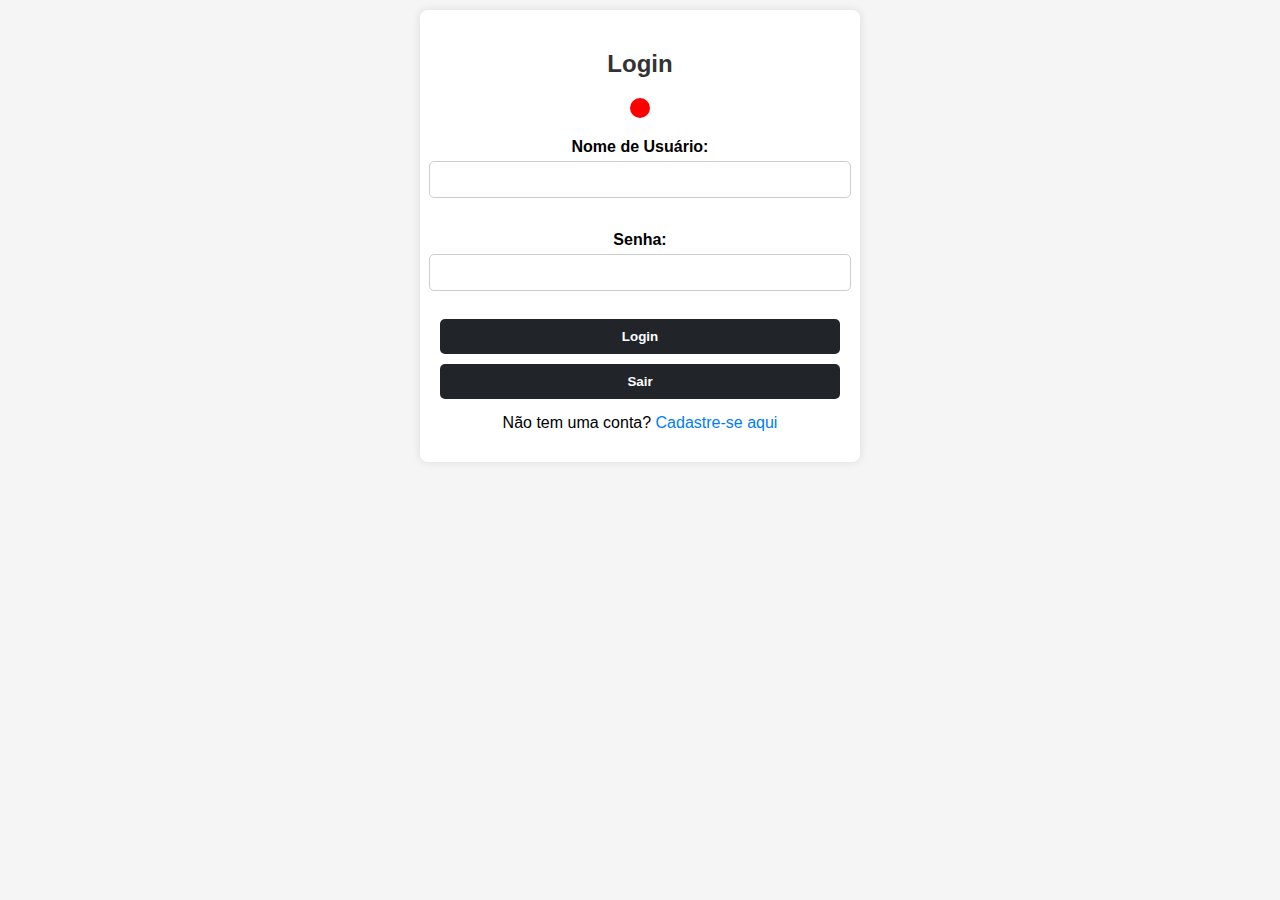
<file: pag/login.html>
<!DOCTYPE html>
<html>
<head>
    <title>Login</title>
    <link rel="stylesheet" href="/css/loRe.css">
</head>
<body>
    <div class="container">
        
        <h2>Login</h2>
        <div id="login"></div>
        <form id="login-form">
            <label for="username">Nome de Usuário:</label>
            <input type="email" id="username" required><br>
            <label for="password">Senha:</label>
            <input type="password" id="password" required><br>
            <input type="submit" value="Login">
        </form>
        <input type="button" value="Sair" onclick="Sair()">
        <p>Não tem uma conta? <a href="register.html">Cadastre-se aqui</a></p>
        
    </div>
    <script src="/js/login.js"></script>
</body>
</html>
</file>
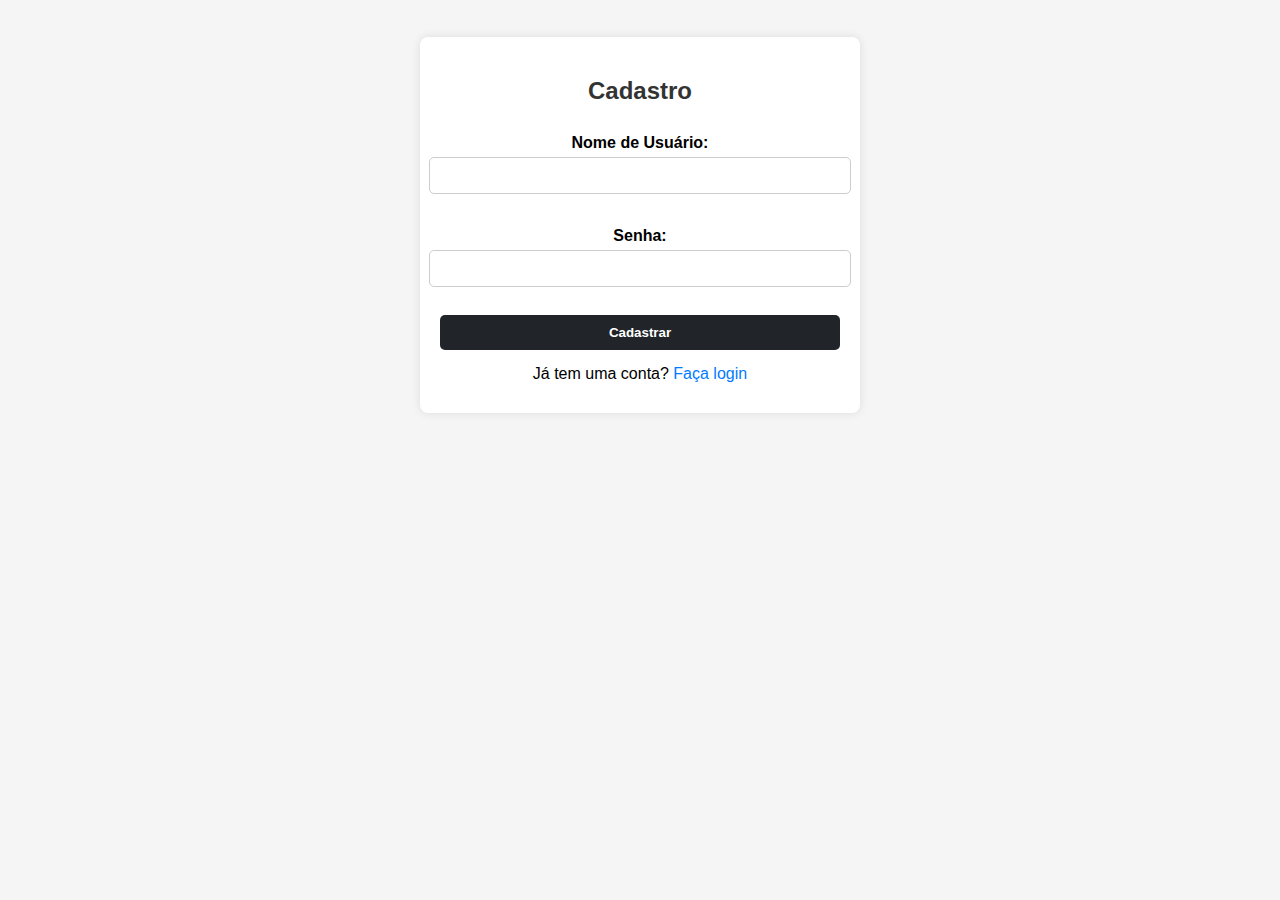
<file: pag/register.html>
<!DOCTYPE html>
<html>
<head>
    <title>Cadastro</title>
    <link rel="stylesheet" href="/css/loRe.css">
</head>
<body>
    <div class="container">
        <h2>Cadastro</h2>
        <form id="register-form">
            <label for="username">Nome de Usuário:</label>
            <input type="email" id="username" required><br>
            <label for="password">Senha:</label>
            <input type="password" id="password" required><br>
            <input type="submit" value="Cadastrar">
        </form>
        <p>Já tem uma conta? <a href="login.html">Faça login</a></p>
    </div>
    <script src="/js/register.js"></script>
</body>
</html>
</file>
<file: css/loRe.css>
/* Estilos para o corpo e o contêiner */
body {
    font-family: Arial, sans-serif;
    background-color: #f5f5f5;
    margin: 0;
    display: flex;
    justify-content: center;
    align-items: center;
    min-height: 50vh;
}

.container {
    background-color: #fff;
    border-radius: 8px;
    box-shadow: 0 0 10px rgba(0, 0, 0, 0.1);
    padding: 20px;
    width: 100%; /* Largura máxima */
    max-width: 400px; /* Define a largura máxima para evitar que fique muito pequeno */
    text-align: center;
    margin: 10px; /* Adicione alguma margem para afastar do lado da tela */
}

/* Estilos para o título e o formulário */
h2 {
    color: #333;
}

form {
    display: flex;
    flex-direction: column;
    align-items: center;
}

/* Estilos para rótulos e campos de entrada */
label {
    font-weight: bold;
    margin-top: 10px;
}

input {
    width: 100%;
    padding: 10px;
    margin: 5px 0;
    border: 1px solid #ccc;
    border-radius: 5px;
}

/* Estilo para o botão de cadastrar */
input[type="submit"], input[type="button"] {
    background: rgb(33,37,41);
    color: #fff;
    font-weight: bold;
    border: none;
    cursor: pointer;
    transition: background-color 0.3s;
    width: 100%;
    padding: 10px;
    margin: 5px 0;
    border-radius: 5px;
}

input[type="submit"]:hover, input[type="button"]:hover {
    background: rgba(33,37,41,0.5);
}

/* Estilos para o link de "Faça login" */
p {
    margin: 10px 0;
}

a {
    text-decoration: none;
    color: #007bff;
}

a:hover {
    text-decoration: underline;
}

/* Estilo para a bolinha verde */
#login {
    background: red;
    width: 20px;
    height: 20px;
    border-radius: 50%; /* Use 50% para torná-lo uma bolinha perfeita */
    margin: 10px auto; /* Centralizar horizontalmente */
}
</file>
